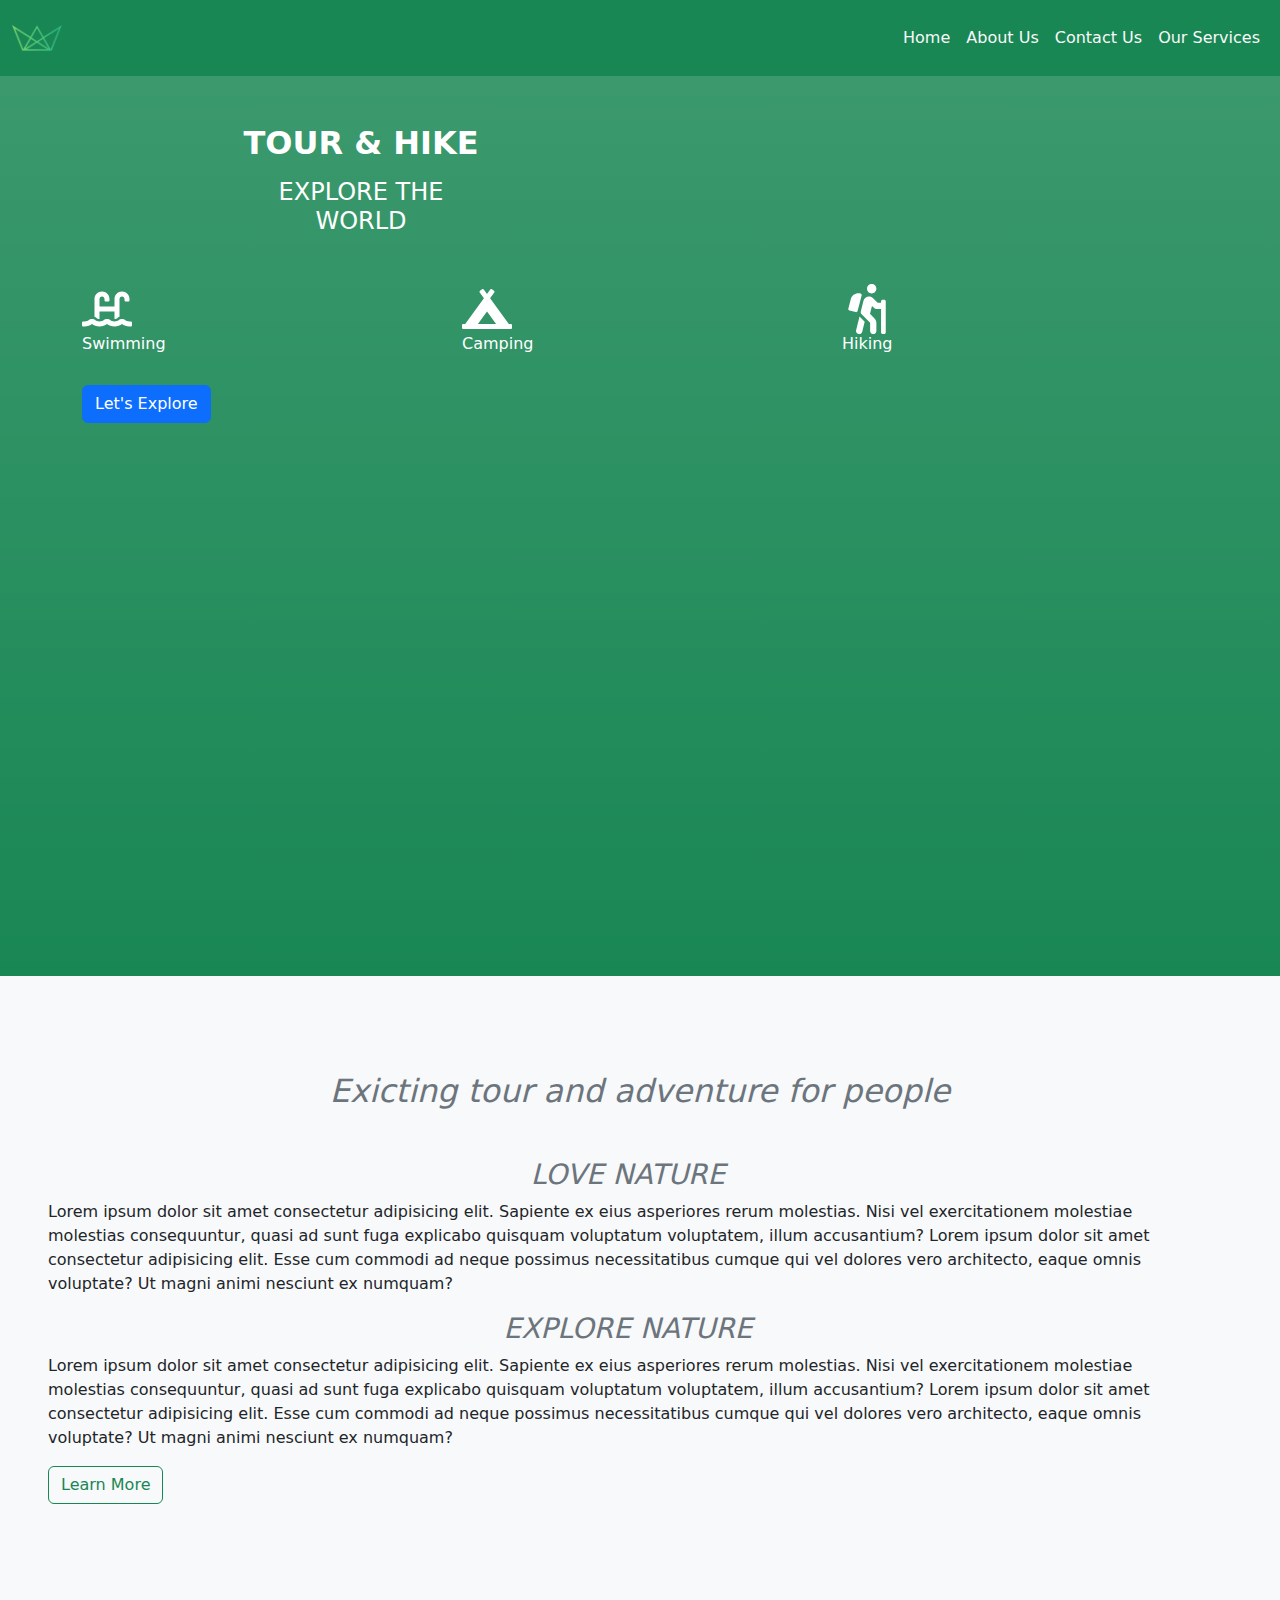
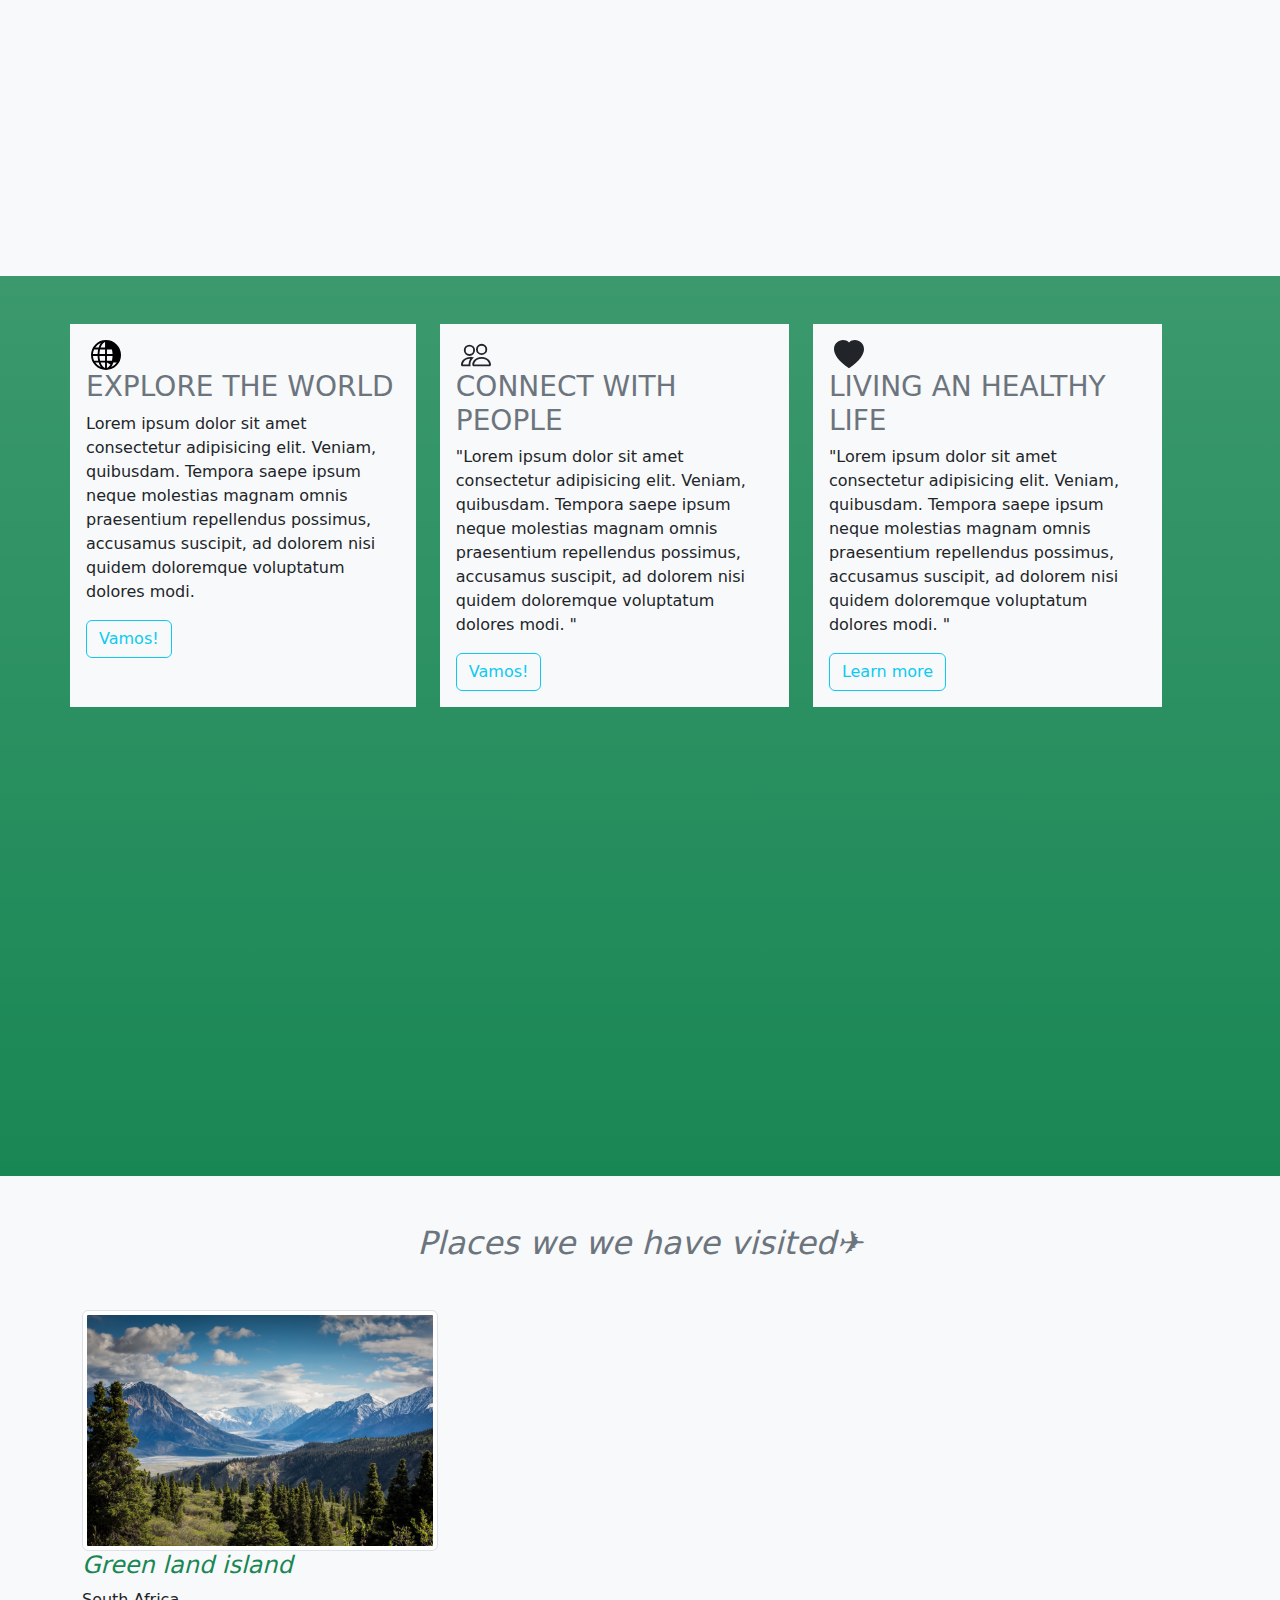
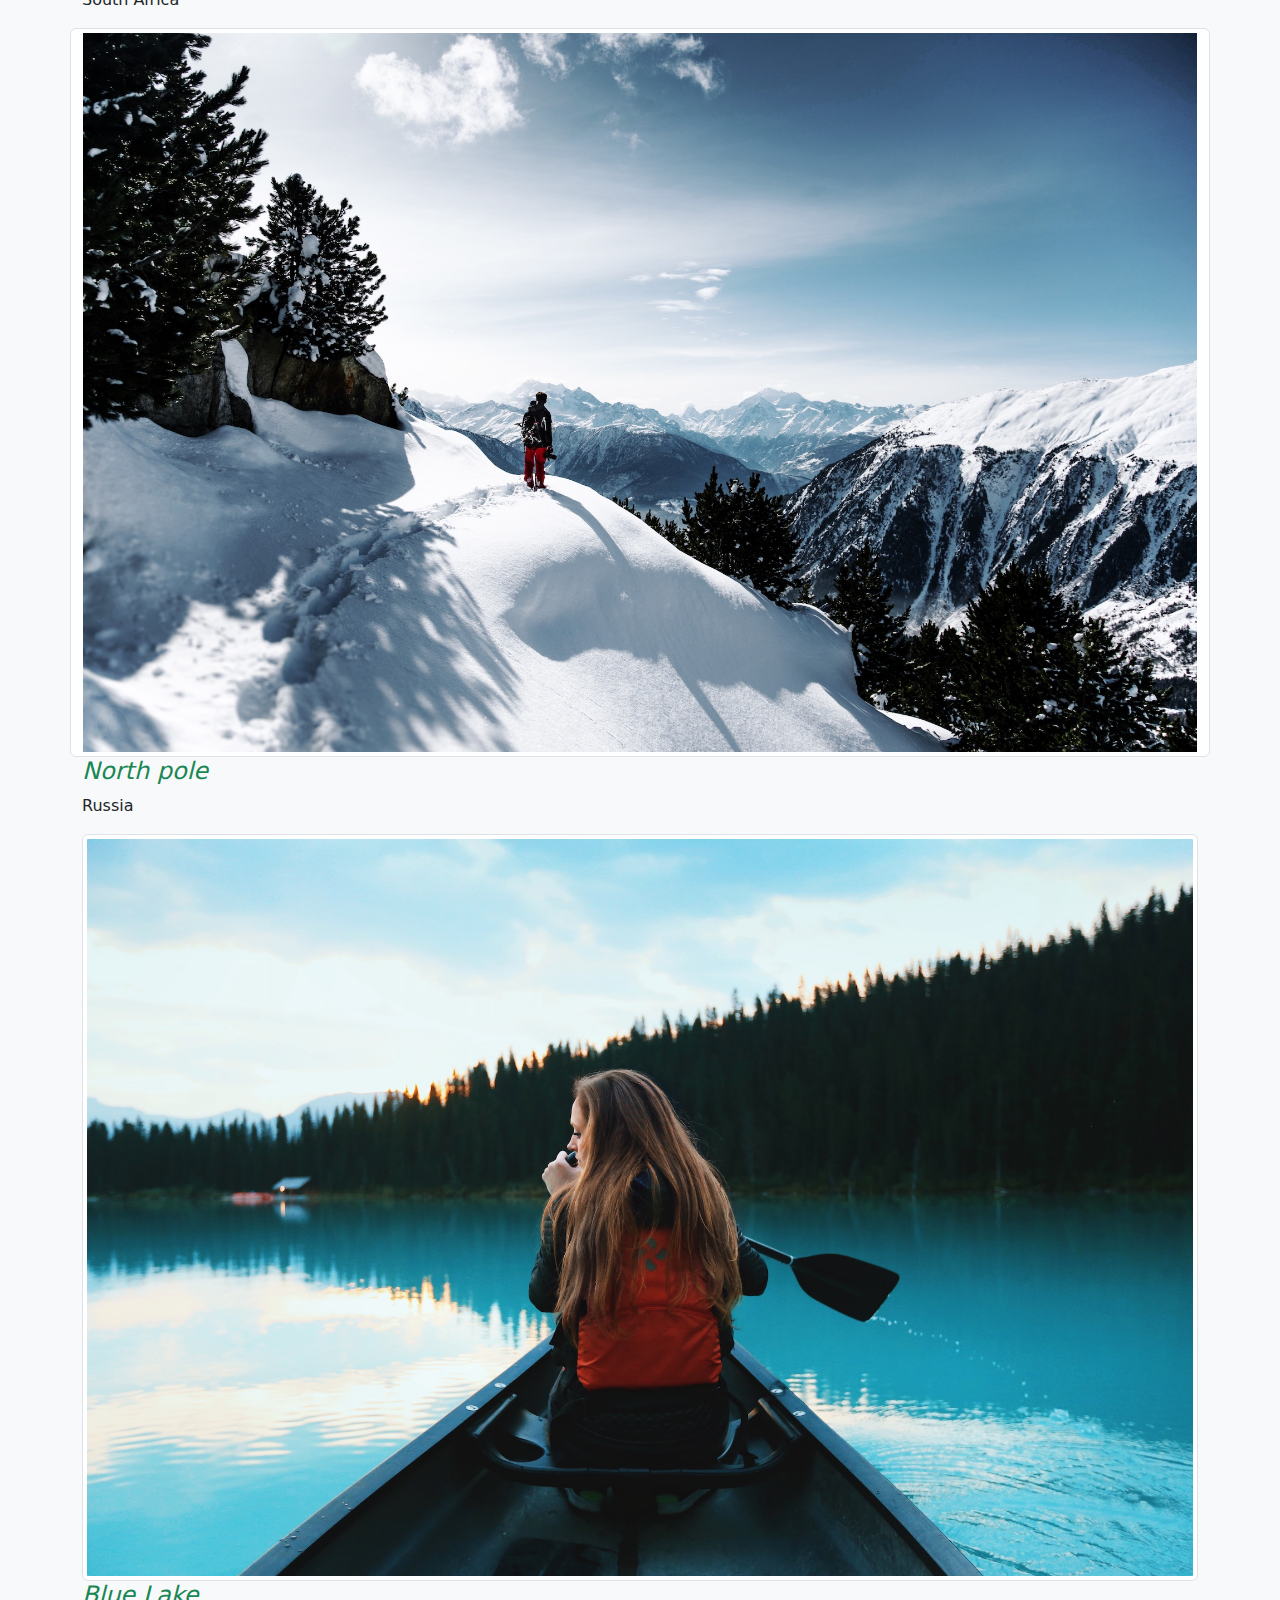
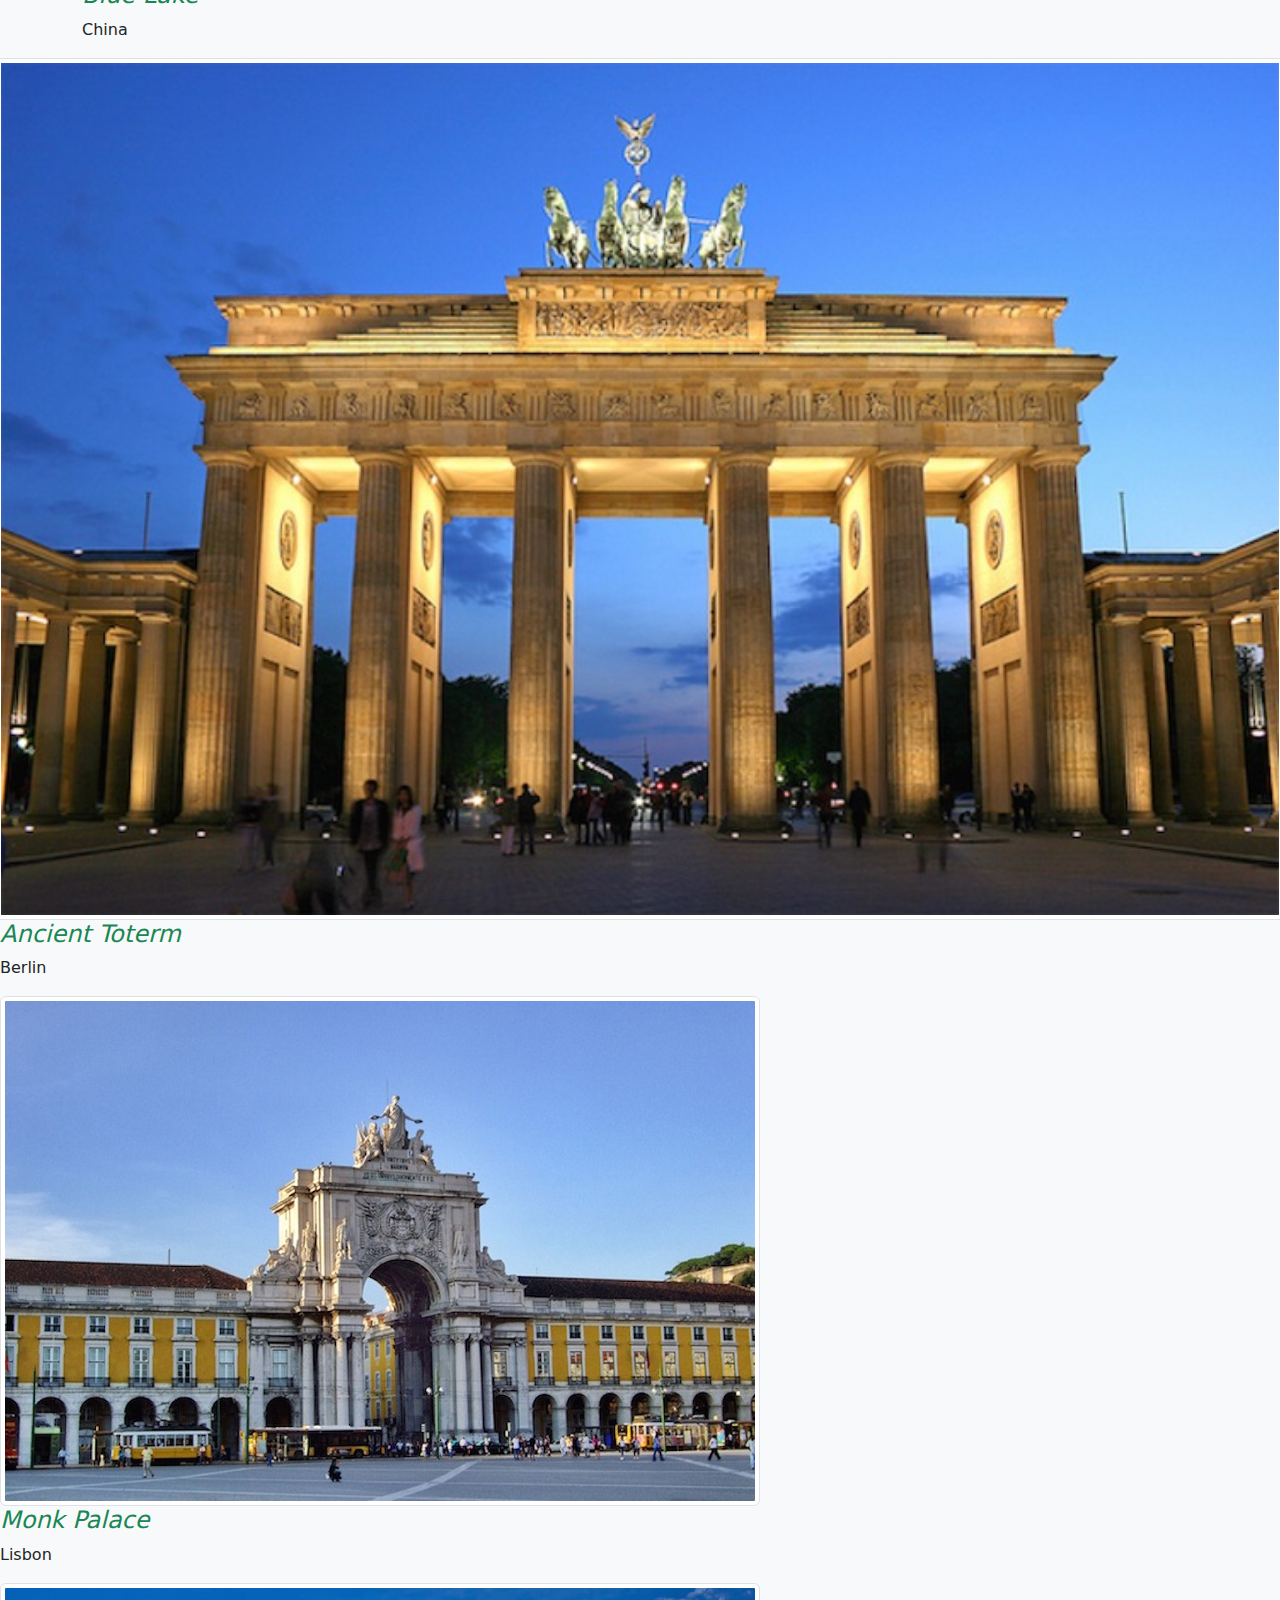
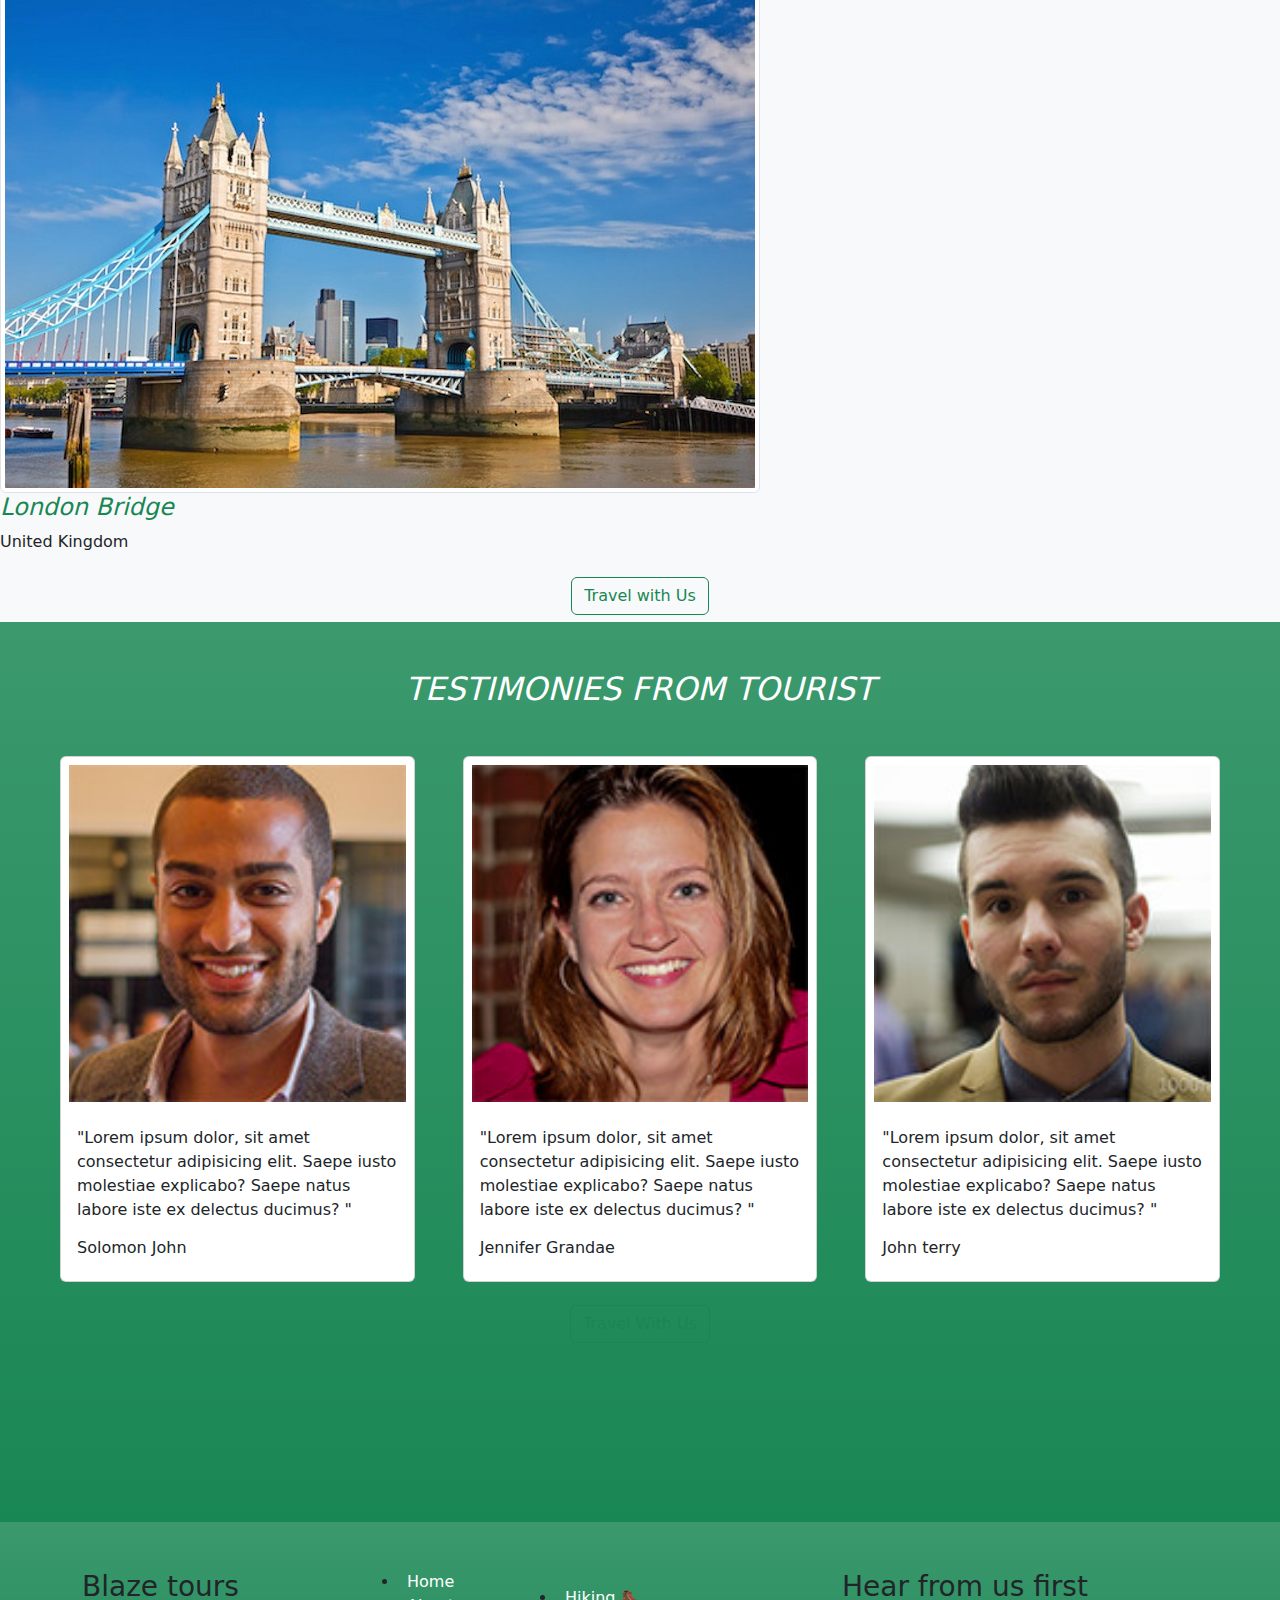
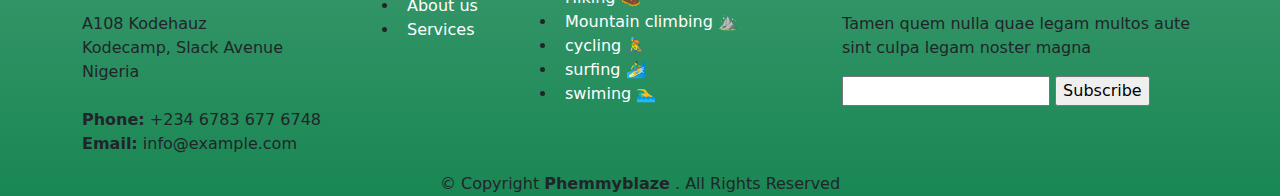
<file: index.html>
<!DOCTYPE html>
<html lang="en">
  <head>
    <!-- Required meta tags -->
    <meta charset="utf-8" />
    <meta name="viewport" content="width=device-width, initial-scale=1" />

    <!-- Bootstrap CSS -->
    <link
      href="https://cdn.jsdelivr.net/npm/bootstrap@5.3.3/dist/css/bootstrap.min.css"
      rel="stylesheet"
      integrity="sha384-QWTKZyjpPEjISv5WaRU9OFeRpok6YctnYmDr5pNlyT2bRjXh0JMhjY6hW+ALEwIH"
      crossorigin="anonymous"
    />
    <link rel="stylesheet" href="./style.css" />
    <title>Tours</title>
  </head>
  <body>
    <nav class="navbar navbar-expand-lg navbar-light bg-success sticky-top">
      <div class="container-fluid">
        <a class="navbar-brand" href="#">
          <img src="./img/favicon.png" alt="logo" width="50px" height="50px" />
        </a>
        <button
          class="navbar-toggler"
          type="button"
          data-bs-toggle="collapse"
          data-bs-target="#navbarSupportedContent"
          aria-controls="navbarSupportedContent"
          aria-expanded="false"
          aria-label="Toggle navigation"
        >
          <span class="navbar-toggler-icon"></span>
        </button>
        <div class="collapse navbar-collapse" id="navbarSupportedContent">
          <ul class="navbar-nav ms-auto">
            <li class="nav-item">
              <a class="nav-link active text-light" aria-current="page" href="./index.html"
                >Home</a
              >
            </li>
            <li class="nav-item">
              <a class="nav-link text-light" href="./about.html">About Us</a>
            </li>
            <li class="nav-item">
              <a class="nav-link text-light" href="#">Contact Us</a>
            </li>
            <li class="nav-item">
              <a class="nav-link text-light" href="./service.html">Our Services</a>
            </li>
          </ul>
        </div>
      </div>
    </nav>

    <section class="bg-success bg-gradient min-vh-100">
      <div class="container">
        <div class="pt-5 col-12 col-md-6 col-lg-6 text-center">
          <h2 class="text-white text-uppercase fw-bold">Tour & Hike</h2>

          <h4 class="text-white text-uppercase mt-3 fw-normal">
            explore the <br />
            world
          </h4>
        </div>

        <div class="row mt-5">
          <div class="col-4">
            <img
              src="./img/swimming-pool-solid.svg"
              alt="swiming"
              width="50px"
              height="50px"
            />
            <h6 class="text-white">Swimming</h6>
          </div>
          <div class="col-4">
            <img
              src="./img/campground-solid.svg"
              alt="swiming"
              width="50px"
              height="50px"
            />
            <h6 class="text-white">Camping</h6>
          </div>
          <div class="col-4">
            <img
              src="./img/hiking-solid.svg"
              alt="swiming"
              width="50px"
              height="50px"
            />
            <h6 class="text-white">Hiking</h6>
          </div>
        </div>

        <button type="button" class="btn btn-primary justify-content-center mt-4"> Let's Explore </button>
      </div>
    </section>

    <section class="bg-light min-vh-100">
      <div class="container-fluid p-5">
        <h1 class="text-center pt-5 fst-italic fs-2 mb-5 text-secondary">
          Exicting tour and adventure for people
        </h1>

        <div class="d-flex mt-5 tour">
          <div class="pe-4 tour-text">
            <h3 class="text-secondary text-uppercase fst-italic text-center">
              love nature
            </h3>
            <p>
              Lorem ipsum dolor sit amet consectetur adipisicing elit. Sapiente
              ex eius asperiores rerum molestias. Nisi vel exercitationem
              molestiae molestias consequuntur, quasi ad sunt fuga explicabo
              quisquam voluptatum voluptatem, illum accusantium? Lorem ipsum
              dolor sit amet consectetur adipisicing elit. Esse cum commodi ad
              neque possimus necessitatibus cumque qui vel dolores vero
              architecto, eaque omnis voluptate? Ut magni animi nesciunt ex
              numquam?
            </p>

            <h3 class="text-secondary text-uppercase fst-italic text-center">
              explore nature
            </h3>
            <p>
              Lorem ipsum dolor sit amet consectetur adipisicing elit. Sapiente
              ex eius asperiores rerum molestias. Nisi vel exercitationem
              molestiae molestias consequuntur, quasi ad sunt fuga explicabo
              quisquam voluptatum voluptatem, illum accusantium? Lorem ipsum
              dolor sit amet consectetur adipisicing elit. Esse cum commodi ad
              neque possimus necessitatibus cumque qui vel dolores vero
              architecto, eaque omnis voluptate? Ut magni animi nesciunt ex
              numquam?
            </p>

            <button type="button" class="btn btn-outline-success">
              Learn More
            </button>
          </div>

          <!-- <div class="tour-img">
            <div class="d-block ms-5 ps-5 mb-5">
              <img src="./img/nat-3.jpg" class="img-fluid pb-5" alt="nature" />
              <img src="./img/nat-3.jpg" class="img-fluid" alt="nature" />
            </div>
          </div> -->
        </div>
      </div>
    </section>

    <section class="bg-success bg-gradient min-vh-100">
      <div class="container d-flex justify-content-around pt world">
        <div class="row pe-5 world-section mt-5">
          <div class="col bg-light p-3">
            <svg
              xmlns="http://www.w3.org/2000/svg"
              width="40"
              height="30"
              fill="#000"
              class="bi bi-globe"
              viewBox="0 0 16 16"
            >
              <path
                d="M0 8a8 8 0 1 1 16 0A8 8 0 0 1 0 8zm7.5-6.923c-.67.204-1.335.82-1.887 1.855A7.97 7.97 0 0 0 5.145 4H7.5V1.077zM4.09 4a9.267 9.267 0 0 1 .64-1.539 6.7 6.7 0 0 1 .597-.933A7.025 7.025 0 0 0 2.255 4H4.09zm-.582
                3.5c.03-.877.138-1.718.312-2.5H1.674a6.958 6.958 0 0 0-.656 2.5h2.49zM4.847 5a12.5 12.5 0 0 0-.338 
                2.5H7.5V5H4.847zM8.5 5v2.5h2.99a12.495 12.495 0 0 0-.337-2.5H8.5zM4.51 8.5a12.5 12.5 0 0 0 .337 2.5H7.5V8.5H4.51zm3.99 
                0V11h2.653c.187-.765.306-1.608.338-2.5H8.5zM5.145 12c.138.386.295.744.468 1.068.552 1.035 1.218 1.65 1.887 1.855V12H5.145zm.182 
                2.472a6.696 6.696 0 0 1-.597-.933A9.268 9.268 0 0 1 4.09 12H2.255a7.024 7.024 0 0 0 3.072 2.472zM3.82 11a13.652 13.652 0 0 
                1-.312-2.5h-2.49c.062.89.291 1.733.656 2.5H3.82zm6.853 3.472A7.024 7.024 0 0 0 13.745 12H11.91a9.27 9.27 0 0 1-.64 1.539 6.688 
                6.688 0 0 1-.597.933zM8.5 12v2.923c.67-.204 1.335-.82 1.887-1.855.173-.
                324.33-.682.468-1.068H8.5zm3.68-1h2.146c.365-.767.594-1.61.656-2.5h-2.49a13.65 13.65 0 0 1-.312 2.5zm2.802-3.5a6.959 
                6.959 0 0 0-.656-2.5H12.18c.174.782.282 1.623.312 2.5h2.49zM11.27 2.461c.247.464.462.98.64 1.539h1.835a7.024 7.024 
                0 0 0-3.072-2.472c.218.284.418.598.597.933zM10.855 4a7.966 7.966 0 0 0-.468-1.068C9.835 
                1.897 9.17 1.282 8.5 1.077V4h2.355z"
              ></path>
            </svg>
            <h3 class="text-secondary text-uppercase fs-3 fw-light">
              explore the world
            </h3>
            <p class="pe-3 fw-normal">
              Lorem ipsum dolor sit amet consectetur adipisicing elit. Veniam,
              quibusdam. Tempora saepe ipsum neque molestias magnam omnis
              praesentium repellendus possimus, accusamus suscipit, ad dolorem
              nisi quidem doloremque voluptatum dolores modi.
            </p>
            <button type="button" class="btn btn-outline-info">Vamos!</button>
          </div>
        </div>
        <div class="row pe-5 world-section">
          <div class="col bg-light p-3 mt-5">
            <svg xmlns="http://www.w3.org/2000/svg" width="40" height="30" fill="currentColor" class="bi bi-people" viewBox="0 0 16 16">
              <path d="M15 14s1 0 1-1-1-4-5-4-5 3-5 4 1 1 1 1h8zm-7.978-1A.261.261 0 0 1 7 12.996c.001-.264.167-1.03.76-1.72C8.312 10.629 9.282 10 11 10c1.717 0 2.687.63 3.24 1.276.593.69.758 1.457.76 1.72l-.008.002a.274.274 0 0 1-.014.002H7.022zM11 7a2 2 0 1 0 0-4 2 2 0 0 0 0 4zm3-2a3 3 0 1 1-6 0 3 3 0 0 1 6 0zM6.936 9.28a5.88 5.88 0 0 0-1.23-.247A7.35 7.35 0 0 0 5 9c-4 0-5 3-5 4 0 .667.333 1 1 1h4.216A2.238 2.238 0 0 1 5 13c0-1.01.377-2.042 1.09-2.904.243-.294.526-.569.846-.816zM4.92 10A5.493 5.493 0 0 0 4 13H1c0-.26.164-1.03.76-1.724.545-.636 1.492-1.256 3.16-1.275zM1.5 5.5a3 3 0 1 1 6 0 3 3 0 0 1-6 0zm3-2a2 2 0 1 0 0 4 2 2 0 0 0 0-4z"></path>
            </svg>
            <h3 class="text-secondary text-uppercase fs-3 fw-light">Connect with people</h3>
            <p class="pe-3 fw-normal">
              "Lorem ipsum dolor sit amet consectetur adipisicing elit. Veniam, quibusdam. Tempora saepe ipsum neque molestias magnam omnis praesentium repellendus possimus, accusamus suscipit, ad dolorem nisi quidem doloremque voluptatum dolores modi. "
            </p>
            <button type="button" class="btn btn-outline-info">Vamos!</button>
          </div>
        </div>
        <div class="row pe-5 world-section">
          <div class="col bg-light p-3 mt-5">
            <svg xmlns="http://www.w3.org/2000/svg" width="40" height="30" fill="currentColor" class="bi bi-heart-fill" viewBox="0 0 16 16">
              <path fill-rule="evenodd" d="M8 1.314C12.438-3.248 23.534 4.735 8 15-7.534 4.736 3.562-3.248 8 1.314z"></path>
            </svg>
            <h3 class="text-secondary text-uppercase fs-3 fw-light">Living an healthy life</h3>
            <p class="pe-3 fw-normal">
              "Lorem ipsum dolor sit amet consectetur adipisicing elit. Veniam, quibusdam. Tempora saepe ipsum neque molestias magnam omnis praesentium repellendus possimus, accusamus suscipit, ad dolorem nisi quidem doloremque voluptatum dolores modi. "
            </p>
            <button type="button" class="btn btn-outline-info">Learn more</button>
          </div>
        </div>
      </div>
    </section>

    <section class="bg-light min-vh-100 travels">
      <div class="container">
        <h1 class="text-center pt-5 fst-italic fs-2 mb-5 text-secondary">Places we we have visited✈</h1>
        <div class="row">
          <div class="col-md-4">
            <img src="./img/nat-6.jpg" class="img-fluid img-thumbnail" alt="green land">
            <h3 class="fs-4 fst-italic text-success">Green land island</h3>
            <p class="text-capitalize">South Africa</p>
          </div>
          <div class="col-md-4"></div>
            <img src="./img/nat-7.jpg" class="img-fluid img-thumbnail" alt="green land">
            <h3 class="fs-4 fst-italic text-success">North pole</h3>
            <p class="text-capitalize">Russia</p>
          </div>
          <div class="col-md-4"></div>
            <img src="./img/nat-8.jpg" class="img-fluid img-thumbnail" alt="green land">
            <h3 class="fs-4 fst-italic text-success">Blue Lake</h3>
            <p class="text-capitalize">China</p>
          </div>
        </div>
        <div class="row">
          <div class="col-md-4"></div>
            <img src="./img/berlin.jpg" class="img-fluid img-thumbnail" alt="berlin">
            <h3 class="fs-4 fst-italic text-success">Ancient Toterm</h3>
            <p class="text-capitalize">Berlin</p>
          </div>
          <div class="col-md-4"></div>
            <img src="./img/lisbon-3.jpg" class="img-fluid img-thumbnail" alt="lisbon">
            <h3 class="fs-4 fst-italic text-success">Monk Palace</h3>
            <p class="text-capitalize">Lisbon</p>
          </div>
          <div class="col-md-4"></div>
            <img src="./img/london.jpg" class="img-fluid img-thumbnail" alt="London">
            <h3 class="fs-4 fst-italic text-success">London Bridge</h3>
            <p class="text-capitalize">United Kingdom</p>
          </div>
        </div>
      </div>
      
      <div class="btn d-flex justify-content-center">
        <button type="button" class="btn btn-outline-success">Travel with Us</button>
      </div>
    </section>

    <section class="bg-success bg-gradient min-vh-100 testimony">
      <div class="container-fluid">
        <h1 class="text-center pt-5 fst-italic fs-2 mb-5 text-white text-uppercase">testimonies from tourist</h1>
        <div class="ps-5 d-flex justify-content-center testimony-section">
          <div class="card me-5 w-100">
            <img src="./img/customer-1.jpg" class="card-img-top p-2" alt="customer">
            <div class="card-body card-1">
              <p class="card-text">
                "Lorem ipsum dolor, sit amet consectetur adipisicing elit. Saepe iusto molestiae explicabo? Saepe natus labore iste ex delectus ducimus? "
              </p>
              <h6>Solomon John</h6>
            </div>
          </div>
            <br>
          <div class="card me-5 w-100">
            <img src="./img/customer-2.jpg" class="card-img-top p-2 img-fluid" alt="customer">
            <div class="card-body card-1">
              <p class="card-text">
                "Lorem ipsum dolor, sit amet consectetur adipisicing elit. Saepe iusto molestiae explicabo? Saepe natus labore iste ex delectus ducimus? "
              </p>
              <h6>Jennifer Grandae</h6>
            </div>
          </div>
           <br>
          <div class="card me-5 w-100">
            <img src="./img/customer-3.jpg" class="card-img-top p-2" alt="customer">
            <div class="card-body card-1">
              <p class="card-text">
                "Lorem ipsum dolor, sit amet consectetur adipisicing elit. Saepe iusto molestiae explicabo? Saepe natus labore iste ex delectus ducimus? "
              </p>
              <h6>John terry</h6>
            </div>
          </div>
        </div>
        <div class="btn d-flex justify-content-center mt-3">
          <button type="button" class="btn btn-outline-success">Travel With Us</button>
        </div>
      </div>
    </section>

    <footer>
      <div class="bg-success bg-gradient">
        <div class="container pt-5">
          <div class="row">
            <div class="col-lg-3 col-md-6 footer-contact">
              <h3>Blaze tours</h3>
              <p>
                 A108 Kodehauz 
                <br>
                 Kodecamp, Slack Avenue 
                <br>
                 Nigeria 
                <br>
                <br>
                <strong>Phone:</strong>
                 +234 6783 677 6748 
                <br>
                <strong>Email:</strong>
                 info@example.com 
                <br>
              </p>
            </div>
            <div class="col-lg-2 col-md-6 footer-links">
              <ul>
                <li>
                  <a href="index.html" class="text-decoration-none px-2 link-success text-white">Home</a>
                </li>
                <li>
                  <a href="about.html" class="text-decoration-none px-2 link-success text-white">About us</a>
                </li>
                <li>
                  <a href="service" class="text-decoration-none px-2 link-success text-white">Services</a>
                </li>
              </ul>
            </div>
            <div class="col-lg-3 col-md-6 footer-links">
              <ul></ul>
                <li>
                  <a href="#" class="text-decoration-none px-2 link-success text-white">Hiking 🥾 </a>
                </li>
                <li>
                  <a href="#" class="text-decoration-none px-2 link-success text-white">Mountain climbing ⛰ </a>
                </li>
                <li>
                  <a href="#" class="text-decoration-none px-2 link-success text-white">cycling 🚴 </a>
                </li>
                <li>
                  <a href="#" class="text-decoration-none px-2 link-success text-white">surfing 🏄&zwj;♂️ </a>
                </li>
                <li>
                  <a href="#" class="text-decoration-none px-2 link-success text-white">swiming 🏊&zwj;♂️ </a>
                </li>
              </ul>
            </div>
            <div class="col-lg-4 col-md-6">
              <h3>Hear from us first</h3>
              <p>Tamen quem nulla quae legam multos aute sint culpa legam noster magna</p>
              <form action method="post">
                <input type="email" name="email">
                <input type="submit" value="Subscribe">
              </form>
            </div>
            <div class="me-md-auto text-center text-md-start">
              <div class="copyright text-center">
                © Copyright
                <strong><span>Phemmyblaze</span></strong>
                 . All Rights Reserved
              </div>
            </div>
          </div>
        </div>
      </div>
    </footer>

    
    <script
      src="https://cdn.jsdelivr.net/npm/bootstrap@5.3.3/dist/js/bootstrap.bundle.min.js"
      integrity="sha384-YvpcrYf0tY3lHB60NNkmXc5s9fDVZLESaAA55NDzOxhy9GkcIdslK1eN7N6jIeHz"
      crossorigin="anonymous"
    ></script>
    <script
      src="https://cdn.jsdelivr.net/npm/@popperjs/core@2.11.8/dist/umd/popper.min.js"
      integrity="sha384-I7E8VVD/ismYTF4hNIPjVp/Zjvgyol6VFvRkX/vR+Vc4jQkC+hVqc2pM8ODewa9r"
      crossorigin="anonymous"
    ></script>
    <script
      src="https://cdn.jsdelivr.net/npm/bootstrap@5.3.3/dist/js/bootstrap.min.js"
      integrity="sha384-0pUGZvbkm6XF6gxjEnlmuGrJXVbNuzT9qBBavbLwCsOGabYfZo0T0to5eqruptLy"
      crossorigin="anonymous"
    ></script>
  </body>
</html>
</file>
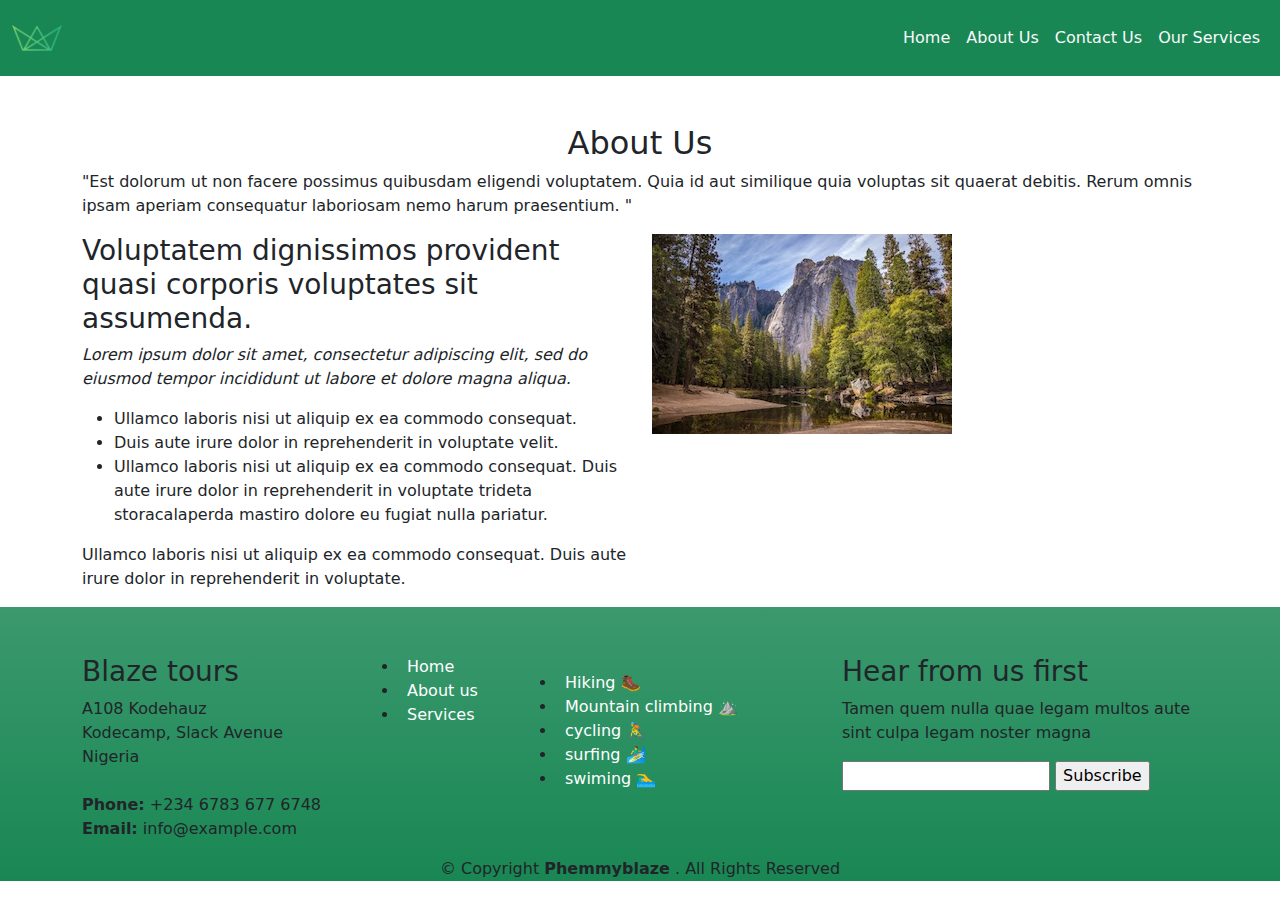
<file: about.html>
<!DOCTYPE html>
<html lang="en">
  <head>
    <!-- Required meta tags -->
    <meta charset="utf-8" />
    <meta name="viewport" content="width=device-width, initial-scale=1" />

    <!-- Bootstrap CSS -->
    <link
      href="https://cdn.jsdelivr.net/npm/bootstrap@5.3.3/dist/css/bootstrap.min.css"
      rel="stylesheet"
      integrity="sha384-QWTKZyjpPEjISv5WaRU9OFeRpok6YctnYmDr5pNlyT2bRjXh0JMhjY6hW+ALEwIH"
      crossorigin="anonymous"
    />
    <link rel="stylesheet" href="./style.css" />
    <title>Tours</title>
  </head>
  <body>
    <nav class="navbar navbar-expand-lg navbar-light bg-success sticky-top">
      <div class="container-fluid">
        <a class="navbar-brand" href="#">
          <img src="./img/favicon.png" alt="logo" width="50px" height="50px" />
        </a>
        <button
          class="navbar-toggler"
          type="button"
          data-bs-toggle="collapse"
          data-bs-target="#navbarSupportedContent"
          aria-controls="navbarSupportedContent"
          aria-expanded="false"
          aria-label="Toggle navigation"
        >
          <span class="navbar-toggler-icon"></span>
        </button>
        <div class="collapse navbar-collapse" id="navbarSupportedContent">
          <ul class="navbar-nav ms-auto">
            <li class="nav-item">
              <a class="nav-link active text-light" aria-current="page" href="./index.html"
                >Home</a
              >
            </li>
            <li class="nav-item">
              <a class="nav-link text-light" href="./about.html">About Us</a>
            </li>
            <li class="nav-item">
              <a class="nav-link text-light" href="./contact.html">Contact Us</a>
            </li>
            <li class="nav-item">
              <a class="nav-link text-light" href="./service.html">Our Services</a>
            </li>
          </ul>
        </div>
      </div>
    </nav>

    <div class="breadcrumbs mt-5">
      <div class="container">
         <h2 class="text-center">About Us</h2>
         <p>
            "Est dolorum ut non facere possimus quibusdam eligendi voluptatem. Quia id aut similique quia voluptas sit quaerat debitis. Rerum omnis ipsam aperiam consequatur laboriosam nemo harum praesentium. "
         </p>
      </div>
    </div>

    <div class="container">
      <div class="row">
         <div class="col-lg-6 order-1 order-lg-2">
            <img src="./img/nat-1.jpg" class="img-fluid" alt="img-aboutus-page">
         </div>
         <div class="col-lg-6 pt-lg-0 order-2 order-lg-1 content">
            <h3>
               Voluptatem dignissimos provident quasi corporis voluptates sit assumenda.
            </h3>
            <p class="fst-italic">
               Lorem ipsum dolor sit amet, consectetur adipiscing elit, sed do eiusmod tempor incididunt ut labore et dolore magna aliqua.
            </p>
            <ul>
               <li>
                  <i class="bi bi-check-circle"></i>
                  Ullamco laboris nisi ut aliquip ex ea commodo consequat.
               </li>
               <li>
                  <i class="bi bi-check-circle"></i>
                  Duis aute irure dolor in reprehenderit in voluptate velit.
               </li>
               <li>
                  <i class="bi bi-check-circle"></i>
                   Ullamco laboris nisi ut aliquip ex ea commodo consequat. Duis aute irure dolor in reprehenderit in voluptate trideta storacalaperda mastiro dolore eu fugiat nulla pariatur.
               </li>
            </ul>
            <p>
               Ullamco laboris nisi ut aliquip ex ea commodo consequat. Duis aute irure dolor in reprehenderit in voluptate.
            </p>
         </div>
      </div>
    </div>

    <footer>
      <div class="bg-success bg-gradient">
        <div class="container pt-5">
          <div class="row">
            <div class="col-lg-3 col-md-6 footer-contact">
              <h3>Blaze tours</h3>
              <p>
                 A108 Kodehauz 
                <br>
                 Kodecamp, Slack Avenue 
                <br>
                 Nigeria 
                <br>
                <br>
                <strong>Phone:</strong>
                 +234 6783 677 6748 
                <br>
                <strong>Email:</strong>
                 info@example.com 
                <br>
              </p>
            </div>
            <div class="col-lg-2 col-md-6 footer-links">
              <ul>
                <li>
                  <a href="./index.html" class="text-decoration-none px-2 link-success text-white">Home</a>
                </li>
                <li>
                  <a href="./about.html" class="text-decoration-none px-2 link-success text-white">About us</a>
                </li>
                <li>
                  <a href="service" class="text-decoration-none px-2 link-success text-white">Services</a>
                </li>
              </ul>
            </div>
            <div class="col-lg-3 col-md-6 footer-links">
              <ul></ul>
                <li>
                  <a href="#" class="text-decoration-none px-2 link-success text-white">Hiking 🥾 </a>
                </li>
                <li>
                  <a href="#" class="text-decoration-none px-2 link-success text-white">Mountain climbing ⛰ </a>
                </li>
                <li>
                  <a href="#" class="text-decoration-none px-2 link-success text-white">cycling 🚴 </a>
                </li>
                <li>
                  <a href="#" class="text-decoration-none px-2 link-success text-white">surfing 🏄&zwj;♂️ </a>
                </li>
                <li>
                  <a href="#" class="text-decoration-none px-2 link-success text-white">swiming 🏊&zwj;♂️ </a>
                </li>
              </ul>
            </div>
            <div class="col-lg-4 col-md-6">
              <h3>Hear from us first</h3>
              <p>Tamen quem nulla quae legam multos aute sint culpa legam noster magna</p>
              <form action method="post">
                <input type="email" name="email">
                <input type="submit" value="Subscribe">
              </form>
            </div>
            <div class="me-md-auto text-center text-md-start">
              <div class="copyright text-center">
                © Copyright
                <strong><span>Phemmyblaze</span></strong>
                 . All Rights Reserved
              </div>
            </div>
          </div>
        </div>
      </div>
    </footer>

    
    <script
      src="https://cdn.jsdelivr.net/npm/bootstrap@5.3.3/dist/js/bootstrap.bundle.min.js"
      integrity="sha384-YvpcrYf0tY3lHB60NNkmXc5s9fDVZLESaAA55NDzOxhy9GkcIdslK1eN7N6jIeHz"
      crossorigin="anonymous"
    ></script>
    <script
      src="https://cdn.jsdelivr.net/npm/@popperjs/core@2.11.8/dist/umd/popper.min.js"
      integrity="sha384-I7E8VVD/ismYTF4hNIPjVp/Zjvgyol6VFvRkX/vR+Vc4jQkC+hVqc2pM8ODewa9r"
      crossorigin="anonymous"
    ></script>
    <script
      src="https://cdn.jsdelivr.net/npm/bootstrap@5.3.3/dist/js/bootstrap.min.js"
      integrity="sha384-0pUGZvbkm6XF6gxjEnlmuGrJXVbNuzT9qBBavbLwCsOGabYfZo0T0to5eqruptLy"
      crossorigin="anonymous"
    ></script>
  </body>
</html>
</file>
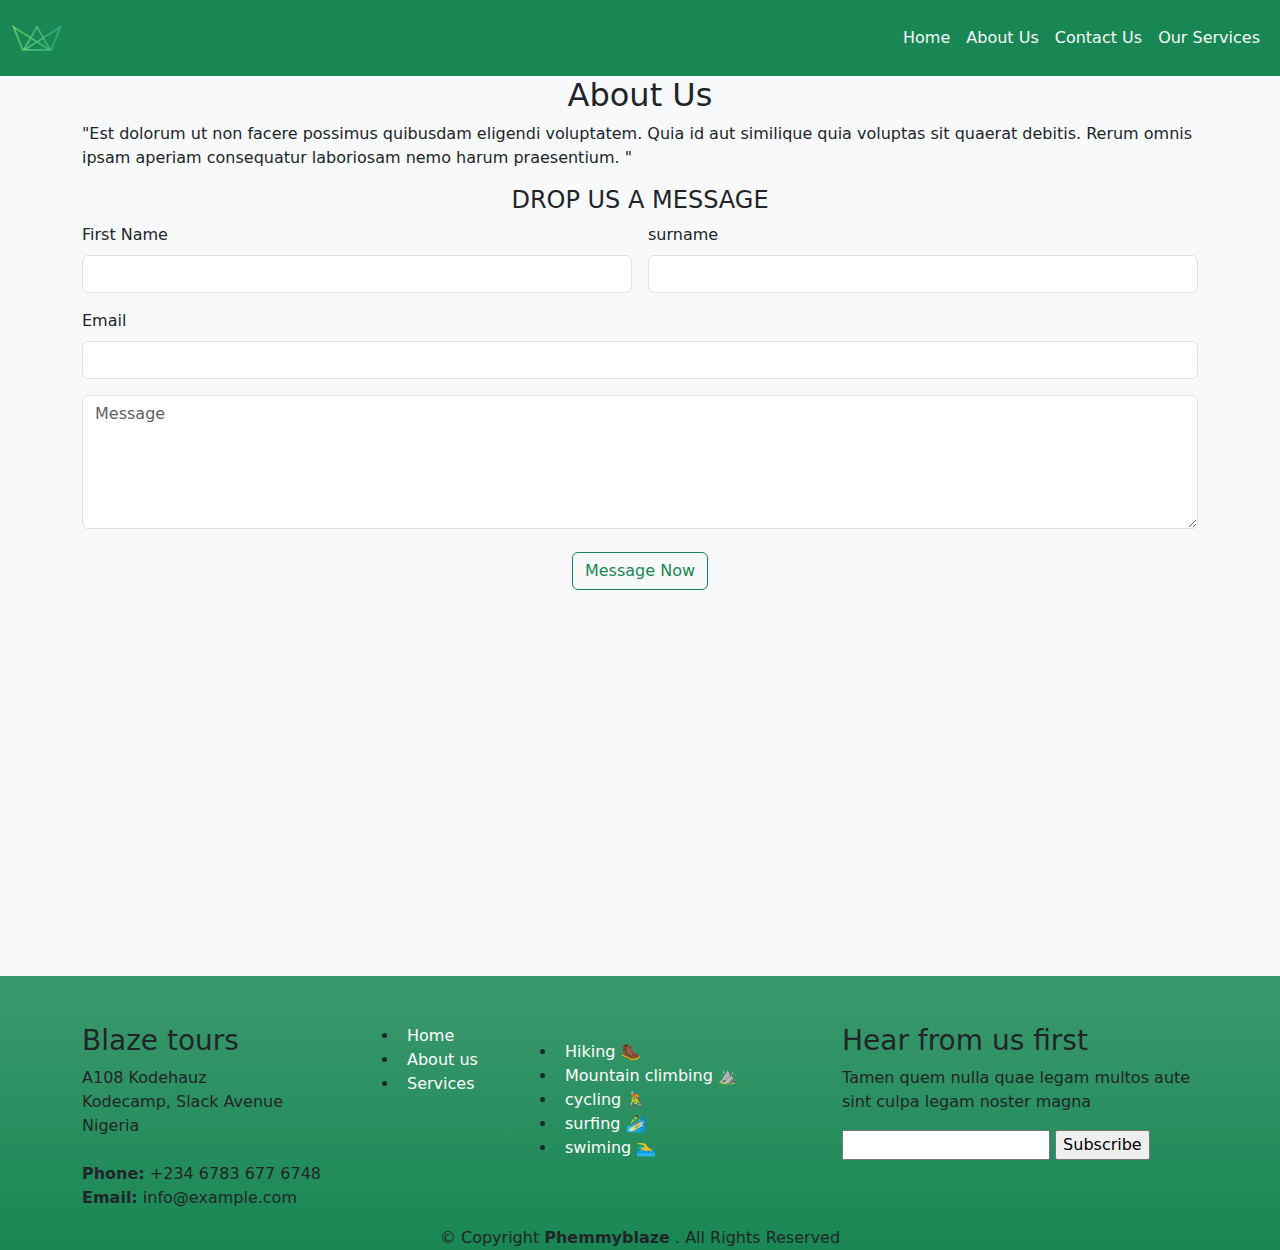
<file: contact.html>
<!DOCTYPE html>
<html lang="en">
  <head>
    <!-- Required meta tags -->
    <meta charset="utf-8" />
    <meta name="viewport" content="width=device-width, initial-scale=1" />

    <!-- Bootstrap CSS -->
    <link
      href="https://cdn.jsdelivr.net/npm/bootstrap@5.3.3/dist/css/bootstrap.min.css"
      rel="stylesheet"
      integrity="sha384-QWTKZyjpPEjISv5WaRU9OFeRpok6YctnYmDr5pNlyT2bRjXh0JMhjY6hW+ALEwIH"
      crossorigin="anonymous"
    />
    <link rel="stylesheet" href="./style.css" />
    <title>Tours</title>
  </head>
  <body>
    <nav class="navbar navbar-expand-lg navbar-light bg-success sticky-top">
      <div class="container-fluid">
        <a class="navbar-brand" href="#">
          <img src="./img/favicon.png" alt="logo" width="50px" height="50px" />
        </a>
        <button
          class="navbar-toggler"
          type="button"
          data-bs-toggle="collapse"
          data-bs-target="#navbarSupportedContent"
          aria-controls="navbarSupportedContent"
          aria-expanded="false"
          aria-label="Toggle navigation"
        >
          <span class="navbar-toggler-icon"></span>
        </button>
        <div class="collapse navbar-collapse" id="navbarSupportedContent">
          <ul class="navbar-nav ms-auto">
            <li class="nav-item">
              <a class="nav-link active text-light" aria-current="page" href="./index.html"
                >Home</a
              >
            </li>
            <li class="nav-item">
              <a class="nav-link text-light" href="./about.html">About Us</a>
            </li>
            <li class="nav-item">
              <a class="nav-link text-light" href="./contact.html">Contact Us</a>
            </li>
            <li class="nav-item">
              <a class="nav-link text-light" href="./service.html">Our Services</a>
            </li>
          </ul>
        </div>
      </div>
    </nav>

    <section class="bg-light min-vh-100">
      <div class="container">
         <h2 class="text-center fs-2">About Us</h2>
         <p>
            "Est dolorum ut non facere possimus quibusdam eligendi voluptatem. Quia id aut similique quia voluptas sit quaerat debitis. Rerum omnis ipsam aperiam consequatur laboriosam nemo harum praesentium. "
         </p>
      </div>
      <div class="container">
         <h2 class="text-center fs-4 text-uppercase">Drop us a message</h2>
         <form class="row g-3">
            <div class="col-md-6">
               <label for="name" class="form-label">First Name</label>
               <input type="first name" class="form-control">
            </div>
            <div class="col-md-6">
               <label for="inputname" class="form-label">surname</label>
               <input type="name" class="form-control">
            </div>
            <div class="col-12">
               <label for="inputEmail4" class="form-label">Email</label>
               <input type="email" class="form-control" id="inputEmail4">
            </div>
            <div class="form-group mt-3">
               <textarea class="form-control" name="message" rows="5" placeholder="Message" required></textarea>
            </div>
            <div class="btn d-flex justify-content-center mt-3 pb-5">
               <button type="button" class="btn btn-outline-success text-capitalize">message now</button>
            </div>
         </form>
      </div>
    </section>
  

    <footer>
      <div class="bg-success bg-gradient">
        <div class="container pt-5">
          <div class="row">
            <div class="col-lg-3 col-md-6 footer-contact">
              <h3>Blaze tours</h3>
              <p>
                 A108 Kodehauz 
                <br>
                 Kodecamp, Slack Avenue 
                <br>
                 Nigeria 
                <br>
                <br>
                <strong>Phone:</strong>
                 +234 6783 677 6748 
                <br>
                <strong>Email:</strong>
                 info@example.com 
                <br>
              </p>
            </div>
            <div class="col-lg-2 col-md-6 footer-links">
              <ul>
                <li>
                  <a href="./index.html" class="text-decoration-none px-2 link-success text-white">Home</a>
                </li>
                <li>
                  <a href="./about.html" class="text-decoration-none px-2 link-success text-white">About us</a>
                </li>
                <li>
                  <a href="./service.html" class="text-decoration-none px-2 link-success text-white">Services</a>
                </li>
              </ul>
            </div>
            <div class="col-lg-3 col-md-6 footer-links">
              <ul></ul>
                <li>
                  <a href="#" class="text-decoration-none px-2 link-success text-white">Hiking 🥾 </a>
                </li>
                <li>
                  <a href="#" class="text-decoration-none px-2 link-success text-white">Mountain climbing ⛰ </a>
                </li>
                <li>
                  <a href="#" class="text-decoration-none px-2 link-success text-white">cycling 🚴 </a>
                </li>
                <li>
                  <a href="#" class="text-decoration-none px-2 link-success text-white">surfing 🏄&zwj;♂️ </a>
                </li>
                <li>
                  <a href="#" class="text-decoration-none px-2 link-success text-white">swiming 🏊&zwj;♂️ </a>
                </li>
              </ul>
            </div>
            <div class="col-lg-4 col-md-6">
              <h3>Hear from us first</h3>
              <p>Tamen quem nulla quae legam multos aute sint culpa legam noster magna</p>
              <form action method="post">
                <input type="email" name="email">
                <input type="submit" value="Subscribe">
              </form>
            </div>
            <div class="me-md-auto text-center text-md-start">
              <div class="copyright text-center">
                © Copyright
                <strong><span>Phemmyblaze</span></strong>
                 . All Rights Reserved
              </div>
            </div>
          </div>
        </div>
      </div>
    </footer>

    
    <script
      src="https://cdn.jsdelivr.net/npm/bootstrap@5.3.3/dist/js/bootstrap.bundle.min.js"
      integrity="sha384-YvpcrYf0tY3lHB60NNkmXc5s9fDVZLESaAA55NDzOxhy9GkcIdslK1eN7N6jIeHz"
      crossorigin="anonymous"
    ></script>
    <script
      src="https://cdn.jsdelivr.net/npm/@popperjs/core@2.11.8/dist/umd/popper.min.js"
      integrity="sha384-I7E8VVD/ismYTF4hNIPjVp/Zjvgyol6VFvRkX/vR+Vc4jQkC+hVqc2pM8ODewa9r"
      crossorigin="anonymous"
    ></script>
    <script
      src="https://cdn.jsdelivr.net/npm/bootstrap@5.3.3/dist/js/bootstrap.min.js"
      integrity="sha384-0pUGZvbkm6XF6gxjEnlmuGrJXVbNuzT9qBBavbLwCsOGabYfZo0T0to5eqruptLy"
      crossorigin="anonymous"
    ></script>
  </body>
</html>
</file>
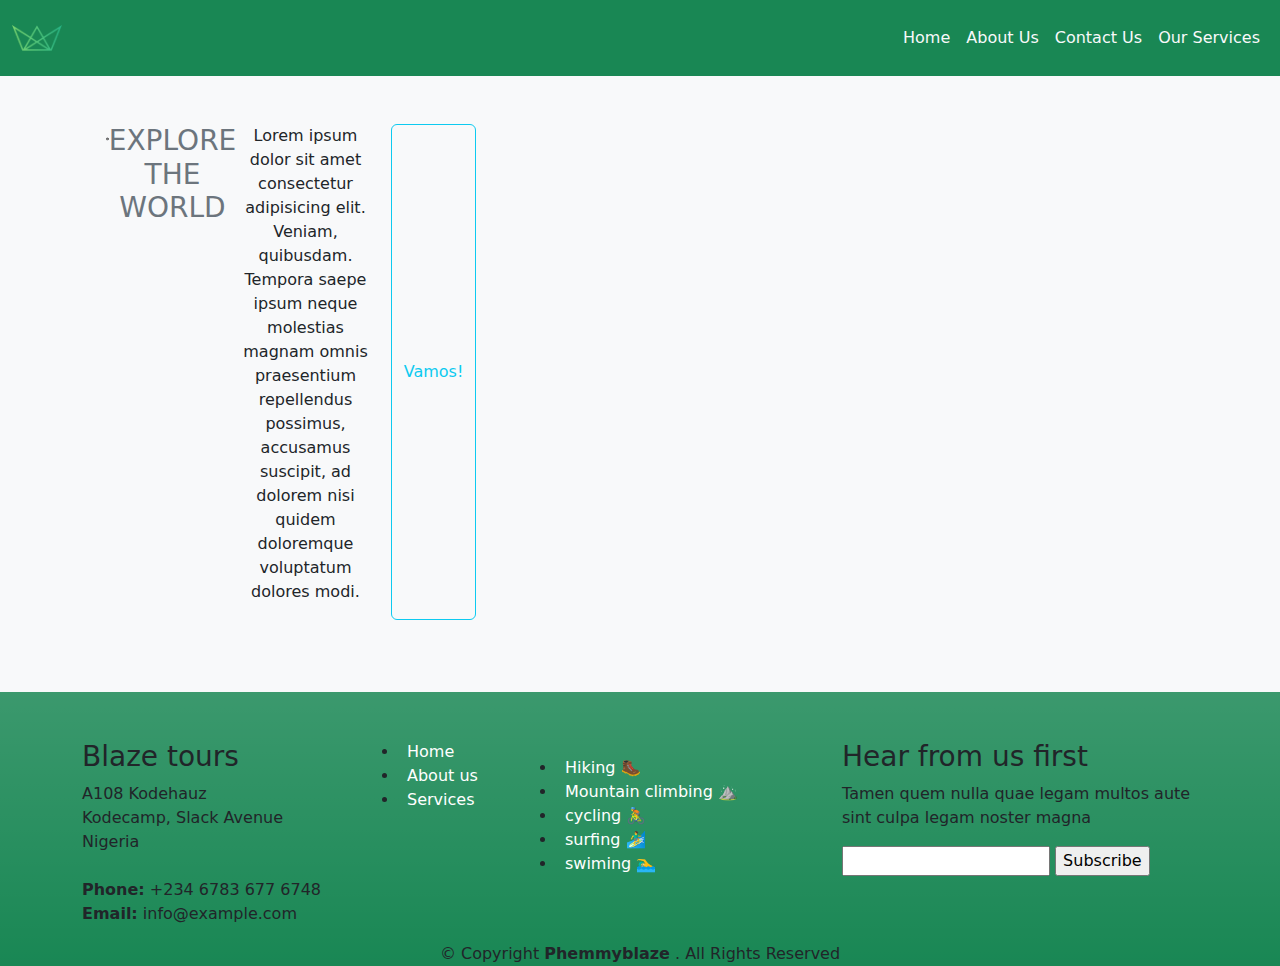
<file: service.html>
<!DOCTYPE html>
<html lang="en">
  <head>
    <!-- Required meta tags -->
    <meta charset="utf-8" />
    <meta name="viewport" content="width=device-width, initial-scale=1" />

    <!-- Bootstrap CSS -->
    <link
      href="https://cdn.jsdelivr.net/npm/bootstrap@5.3.3/dist/css/bootstrap.min.css"
      rel="stylesheet"
      integrity="sha384-QWTKZyjpPEjISv5WaRU9OFeRpok6YctnYmDr5pNlyT2bRjXh0JMhjY6hW+ALEwIH"
      crossorigin="anonymous"
    />
    <link rel="stylesheet" href="./style.css" />
    <title>Tours</title>
  </head>
  <body>
    <nav class="navbar navbar-expand-lg navbar-light bg-success sticky-top">
      <div class="container-fluid">
        <a class="navbar-brand" href="#">
          <img src="./img/favicon.png" alt="logo" width="50px" height="50px" />
        </a>
        <button
          class="navbar-toggler"
          type="button"
          data-bs-toggle="collapse"
          data-bs-target="#navbarSupportedContent"
          aria-controls="navbarSupportedContent"
          aria-expanded="false"
          aria-label="Toggle navigation"
        >
          <span class="navbar-toggler-icon"></span>
        </button>
        <div class="collapse navbar-collapse" id="navbarSupportedContent">
          <ul class="navbar-nav ms-auto">
            <li class="nav-item">
              <a class="nav-link active text-light" aria-current="page" href="./index.html"
                >Home</a
              >
            </li>
            <li class="nav-item">
              <a class="nav-link text-light" href="./about.html">About Us</a>
            </li>
            <li class="nav-item">
              <a class="nav-link text-light" href="./contact.html">Contact Us</a>
            </li>
            <li class="nav-item">
              <a class="nav-link text-light" href="./service.html">Our Services</a>
            </li>
          </ul>
        </div>
      </div>
    </nav>

    <section class="services section-bg bg-light">
      <div class="container" data-aos="fade-up">
         <div class="row">
            <div class="col-lg-4 col-md-6 d-flex align-items-stretch pt-4">
               <div class="text-center bg-light p-4">
                  <div class="icon w-100 d-flex align-middle justify-content-center pb-5">
                     <svg
              xmlns="http://www.w3.org/2000/svg"
              width="40"
              height="30"
              fill="#000"
              class="bi bi-globe"
              viewBox="0 0 16 16"
            >
              <path
                d="M0 8a8 8 0 1 1 16 0A8 8 0 0 1 0 8zm7.5-6.923c-.67.204-1.335.82-1.887 1.855A7.97 7.97 0 0 0 5.145 4H7.5V1.077zM4.09 4a9.267 9.267 0 0 1 .64-1.539 6.7 6.7 0 0 1 .597-.933A7.025 7.025 0 0 0 2.255 4H4.09zm-.582
                3.5c.03-.877.138-1.718.312-2.5H1.674a6.958 6.958 0 0 0-.656 2.5h2.49zM4.847 5a12.5 12.5 0 0 0-.338 
                2.5H7.5V5H4.847zM8.5 5v2.5h2.99a12.495 12.495 0 0 0-.337-2.5H8.5zM4.51 8.5a12.5 12.5 0 0 0 .337 2.5H7.5V8.5H4.51zm3.99 
                0V11h2.653c.187-.765.306-1.608.338-2.5H8.5zM5.145 12c.138.386.295.744.468 1.068.552 1.035 1.218 1.65 1.887 1.855V12H5.145zm.182 
                2.472a6.696 6.696 0 0 1-.597-.933A9.268 9.268 0 0 1 4.09 12H2.255a7.024 7.024 0 0 0 3.072 2.472zM3.82 11a13.652 13.652 0 0 
                1-.312-2.5h-2.49c.062.89.291 1.733.656 2.5H3.82zm6.853 3.472A7.024 7.024 0 0 0 13.745 12H11.91a9.27 9.27 0 0 1-.64 1.539 6.688 
                6.688 0 0 1-.597.933zM8.5 12v2.923c.67-.204 1.335-.82 1.887-1.855.173-.
                324.33-.682.468-1.068H8.5zm3.68-1h2.146c.365-.767.594-1.61.656-2.5h-2.49a13.65 13.65 0 0 1-.312 2.5zm2.802-3.5a6.959 
                6.959 0 0 0-.656-2.5H12.18c.174.782.282 1.623.312 2.5h2.49zM11.27 2.461c.247.464.462.98.64 1.539h1.835a7.024 7.024 
                0 0 0-3.072-2.472c.218.284.418.598.597.933zM10.855 4a7.966 7.966 0 0 0-.468-1.068C9.835 
                1.897 9.17 1.282 8.5 1.077V4h2.355z"
              ></path>
            </svg>
            <h3 class="text-secondary text-uppercase fs-3 fw-light">
              explore the world
            </h3>
            <p class="pe-3 fw-normal">
              Lorem ipsum dolor sit amet consectetur adipisicing elit. Veniam,
              quibusdam. Tempora saepe ipsum neque molestias magnam omnis
              praesentium repellendus possimus, accusamus suscipit, ad dolorem
              nisi quidem doloremque voluptatum dolores modi.
            </p>
            <button type="button" class="btn btn-outline-info">Vamos!</button>
          </div>
        </div>
        
         </div>
      </div>
    </section>

    <footer>
      <div class="bg-success bg-gradient">
        <div class="container pt-5">
          <div class="row">
            <div class="col-lg-3 col-md-6 footer-contact">
              <h3>Blaze tours</h3>
              <p>
                 A108 Kodehauz 
                <br>
                 Kodecamp, Slack Avenue 
                <br>
                 Nigeria 
                <br>
                <br>
                <strong>Phone:</strong>
                 +234 6783 677 6748 
                <br>
                <strong>Email:</strong>
                 info@example.com 
                <br>
              </p>
            </div>
            <div class="col-lg-2 col-md-6 footer-links">
              <ul>
                <li>
                  <a href="./index.html" class="text-decoration-none px-2 link-success text-white">Home</a>
                </li>
                <li>
                  <a href="./about.html" class="text-decoration-none px-2 link-success text-white">About us</a>
                </li>
                <li>
                  <a href="./service.html" class="text-decoration-none px-2 link-success text-white">Services</a>
                </li>
              </ul>
            </div>
            <div class="col-lg-3 col-md-6 footer-links">
              <ul></ul>
                <li>
                  <a href="#" class="text-decoration-none px-2 link-success text-white">Hiking 🥾 </a>
                </li>
                <li>
                  <a href="#" class="text-decoration-none px-2 link-success text-white">Mountain climbing ⛰ </a>
                </li>
                <li>
                  <a href="#" class="text-decoration-none px-2 link-success text-white">cycling 🚴 </a>
                </li>
                <li>
                  <a href="#" class="text-decoration-none px-2 link-success text-white">surfing 🏄&zwj;♂️ </a>
                </li>
                <li>
                  <a href="#" class="text-decoration-none px-2 link-success text-white">swiming 🏊&zwj;♂️ </a>
                </li>
              </ul>
            </div>
            <div class="col-lg-4 col-md-6">
              <h3>Hear from us first</h3>
              <p>Tamen quem nulla quae legam multos aute sint culpa legam noster magna</p>
              <form action method="post">
                <input type="email" name="email">
                <input type="submit" value="Subscribe">
              </form>
            </div>
            <div class="me-md-auto text-center text-md-start">
              <div class="copyright text-center">
                © Copyright
                <strong><span>Phemmyblaze</span></strong>
                 . All Rights Reserved
              </div>
            </div>
          </div>
        </div>
      </div>
    </footer>

    
    <script
      src="https://cdn.jsdelivr.net/npm/bootstrap@5.3.3/dist/js/bootstrap.bundle.min.js"
      integrity="sha384-YvpcrYf0tY3lHB60NNkmXc5s9fDVZLESaAA55NDzOxhy9GkcIdslK1eN7N6jIeHz"
      crossorigin="anonymous"
    ></script>
    <script
      src="https://cdn.jsdelivr.net/npm/@popperjs/core@2.11.8/dist/umd/popper.min.js"
      integrity="sha384-I7E8VVD/ismYTF4hNIPjVp/Zjvgyol6VFvRkX/vR+Vc4jQkC+hVqc2pM8ODewa9r"
      crossorigin="anonymous"
    ></script>
    <script
      src="https://cdn.jsdelivr.net/npm/bootstrap@5.3.3/dist/js/bootstrap.min.js"
      integrity="sha384-0pUGZvbkm6XF6gxjEnlmuGrJXVbNuzT9qBBavbLwCsOGabYfZo0T0to5eqruptLy"
      crossorigin="anonymous"
    ></script>
  </body>
</html>
</file>
<file: style.css>
.major, .min {
    letter-spacing:  1.4rem;
}

.major {
    padding-top: 90px;
}
</file>
